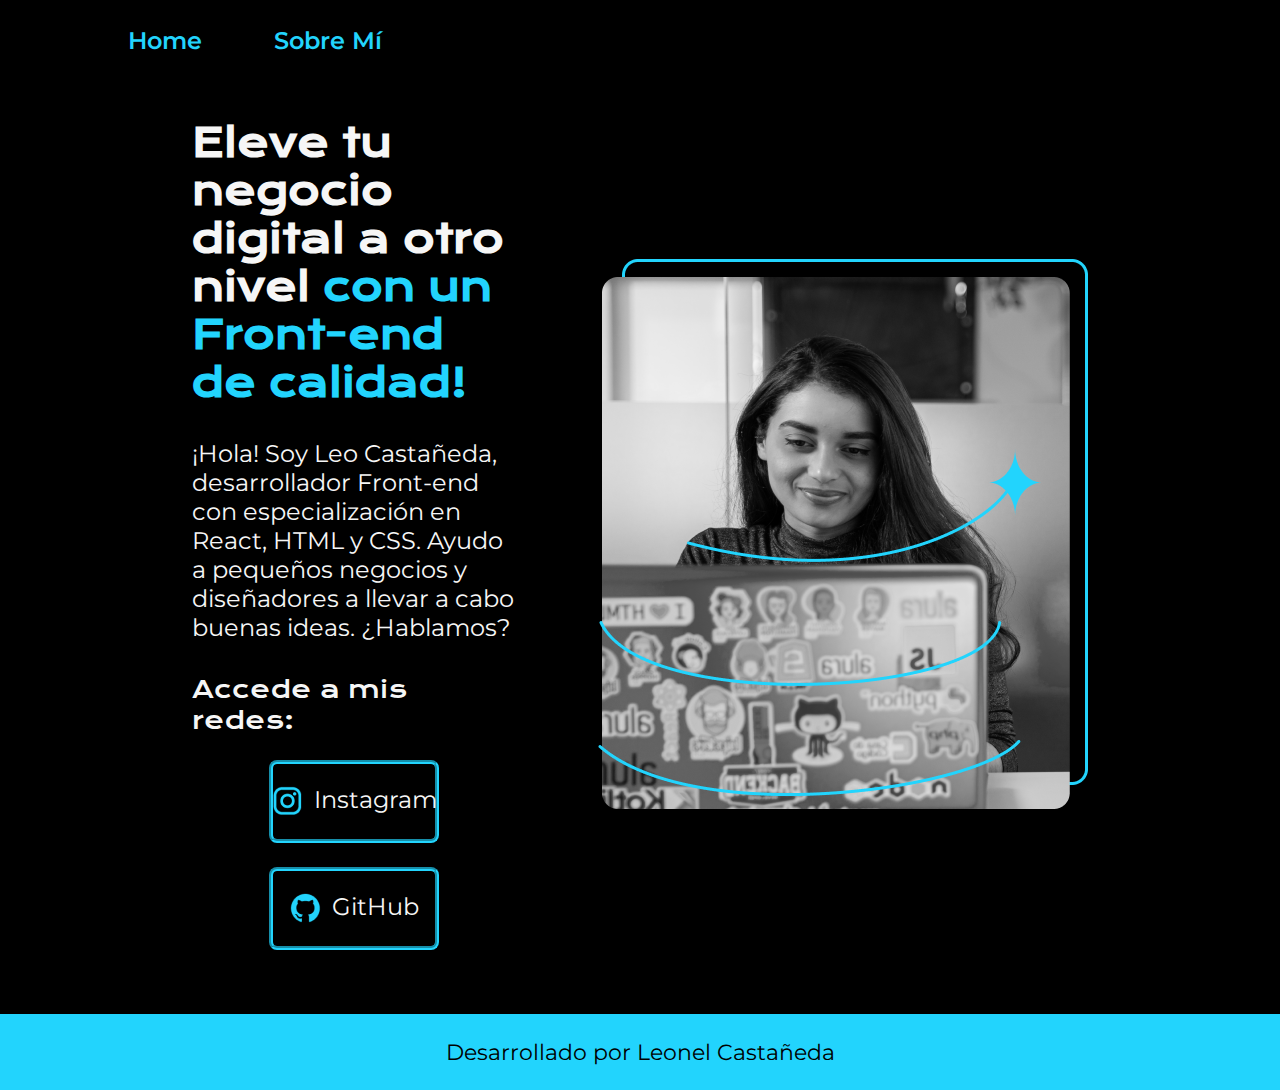
<file: index.html>
<!DOCTYPE html>
<html lang="es-MX">
<head>
    <meta charset="UTF-8">
    <meta name="viewport" content="width=device-width, initial-scale=.0">
    <title>Portafolio</title>

    <link rel="stylesheet" href="./styles/style.css">

</head>
<body>
        <header class="header">
            <nav class="header__menu">
                <a class="header__menu__link"href="index.html">Home</a>
                <a class="header__menu__link"href="about.html">Sobre Mí</a>

            </nav>
            
        </header>

        <main class="presentacion">

            <section class="presentacion__contenido">

            <h1 class="diseno__titulo">
                Eleve tu negocio digital a otro nivel
                <strong class="titulo-destaque"> con un Front-end de calidad!</strong></h1>

            <p class="presentacion_contenido_texto">¡Hola! Soy Leo Castañeda, 
                desarrollador Front-end con 
                especialización en React, HTML y CSS. Ayudo a pequeños 
                negocios y diseñadores a llevar a cabo buenas ideas. 
                ¿Hablamos?

             </p>
             
             <div class="presentacion__enlaces">
                <h2 class="presentacion__enlaces__subtitulo">Accede a mis redes:</h2>
             <a class="presentacion__enlace__link" href="https://www.instagram.com/">
                <img src="./assets/instagram.png" alt="se presenta el cono de instagram dentro del boton de enlace de instagram">
                Instagram</a>

             <a class="presentacion__enlace__link" href="https://github.com/">

                <img src="./assets/github.png" alt="se presenta el cono de GitHub dentro del boton de enlace de GitHub">
                GitHub</a>

            </div>
            </section>
            <img src="./assets/Imagem.png" alt="Imagen de Ana Garcia trabajando">
        
        </main>
        
        <footer class="footer">
            <p>Desarrollado por Leonel Castañeda </p>
        </footer>

        <div>

        </div>
</body>

    </html>
</file>
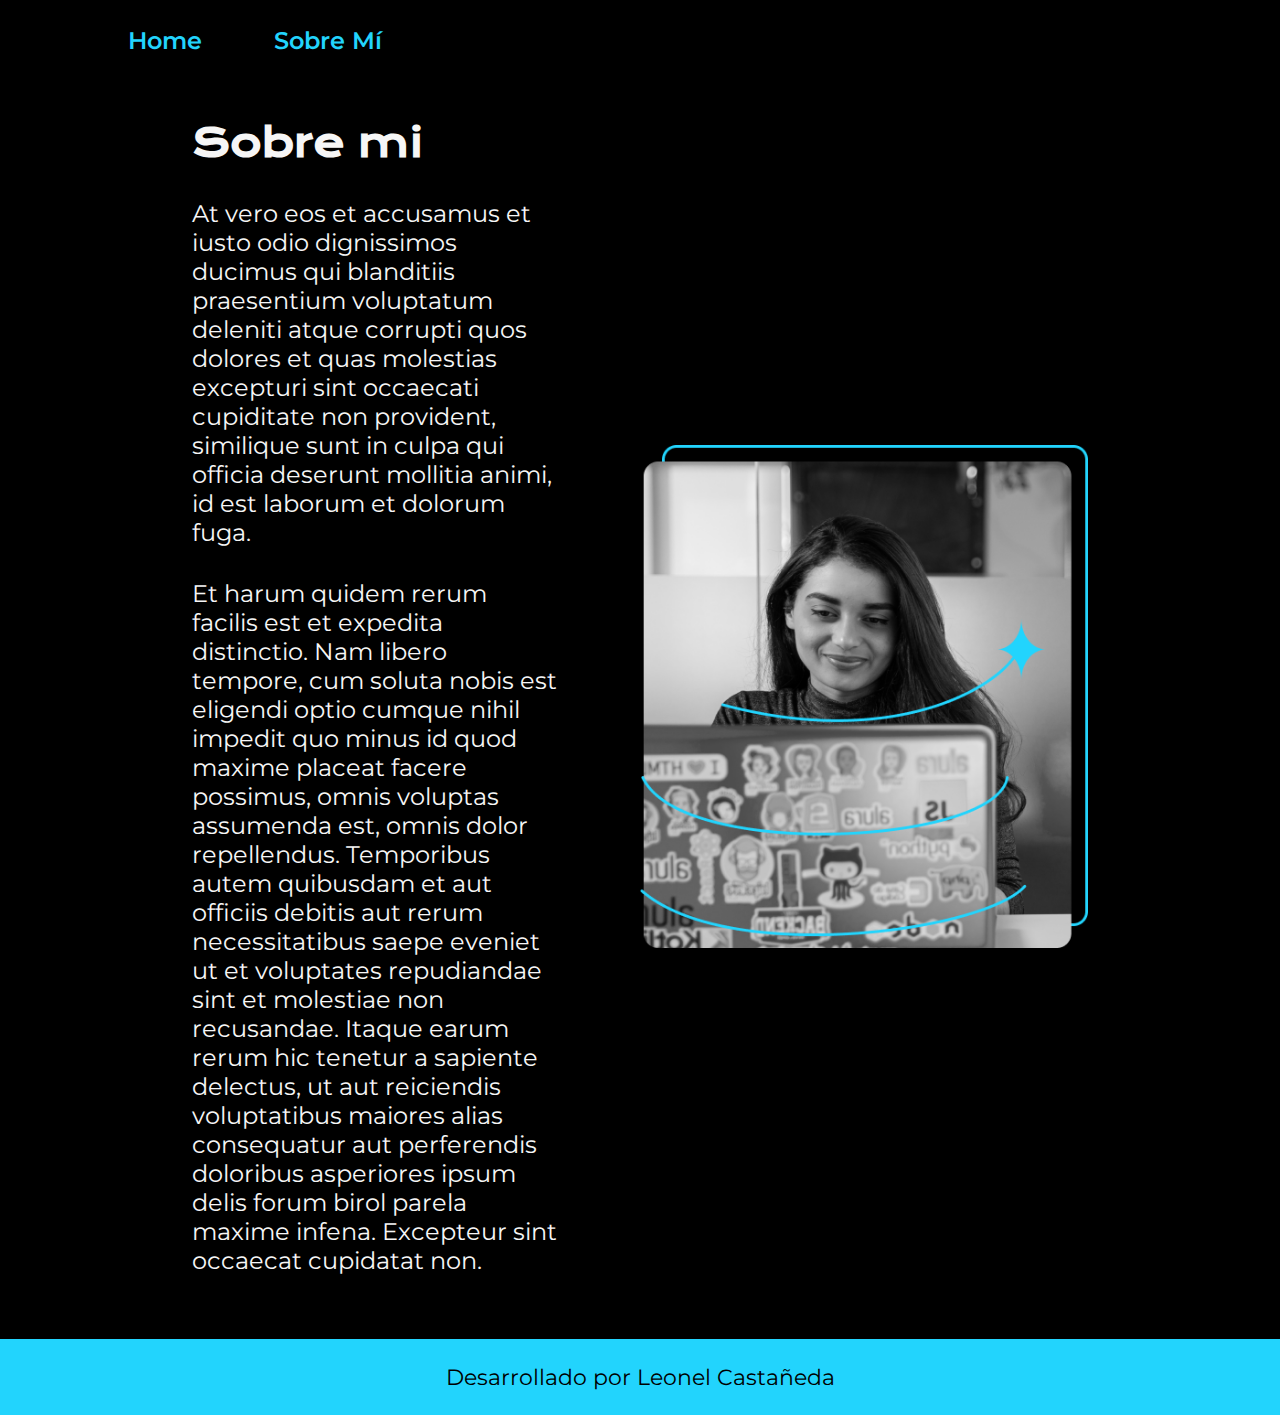
<file: about.html>
<!DOCTYPE html>
<html lang="es-MX">
<head>
    <meta charset="UTF-8">
    <meta name="viewport" content="width=device-width, initial-scale=1.0">
    <title>Sobre mi</title>
    <link rel="stylesheet" href="./styles/style.css">
</head>
<body>
    <header class="header">
        <nav class="header__menu">
            <a class="header__menu__link"href="index.html">Home</a>
            <a class="header__menu__link"href="about.html">Sobre Mí</a>

        </nav>
        </header> 
        <main class="presentacion">
            <section class="presentacion__contenido">
                <h1 class="diseno__titulo">Sobre mi</h1>
                <p class="presentacion_contenido_texto">At vero eos et accusamus et iusto odio dignissimos ducimus qui blanditiis praesentium voluptatum deleniti atque corrupti
                     quos dolores et quas molestias excepturi sint occaecati cupiditate non provident, similique sunt in culpa qui officia deserunt
                      mollitia animi, id est laborum et dolorum fuga.</p>
                <p class="presentacion_contenido_texto">Et harum quidem rerum facilis est et expedita distinctio. Nam libero tempore, cum soluta nobis est eligendi optio cumque 
                    nihil impedit quo minus id quod maxime placeat facere possimus, omnis voluptas assumenda est, omnis dolor repellendus. 
                    Temporibus autem quibusdam et aut officiis debitis aut rerum necessitatibus saepe eveniet ut et voluptates repudiandae sint et 
                    molestiae non recusandae. Itaque earum rerum hic tenetur a sapiente delectus, ut aut reiciendis voluptatibus maiores alias 
                    consequatur aut perferendis doloribus asperiores ipsum delis forum birol parela maxime infena. Excepteur sint occaecat 
                    cupidatat non.</p>

            </section>
            <img class="presentacion__imagen"  src="./assets/Imagem.png" alt="Imagen de Ana Garcia trabajando">

        </main>
        <footer class="footer">
            <p>Desarrollado por Leonel Castañeda </p>
        </footer>

</body>
</html>
</file>
<file: styles/style.css>
@import url('https://fonts.googleapis.com/css2?family=Krona+One&family=Montserrat:ital,wght@0,100..900;1,100..900&display=swap');

:root{
    --color-primario: #000000;
    --color-secundario: #F6F6F6;
    --color-terciario: #22D4FD;
    --color-hover: #272727;

    --fuente-monserrat:'Montserrat', sans-serif;
    --fuente-krona: 'Krona One', sans-serif;
}

     
 * {
     padding: 0;
     margin: 0;


 }


    
    
    body {

        background-color: var(--color-primario);
        color: var(--color-secundario);
        box-sizing: border-box;
        }
        

        .header {

            padding: 2% 0% 0% 10% ;



        }

        .header__menu {
            display: flex;
            gap: 4.5rem ;

        }

        .header__menu__link {
            font-family: var(--fuente-monserrat) ;
            font-size: 1.5rem;
            font-weight: 600;
            color: var(--color-terciario);
            text-decoration: none;
        }
       

        .presentacion {

            display: flex;
            padding: 5% 15%;
            align-items: center;
            justify-content: space-between;
            gap: 82px ;
   
           }
       
           .presentacion__contenido{

            width: 50%;
            display: flex;
            flex-direction: column;
            gap: 2rem;
            /*padding: 5rem;*/
           }

.diseno__titulo{
    font-size: 2.4rem;
    font-family: var(--fuente-krona);
}

.titulo-destaque {
    color: var(--color-terciario);
    
    }

.presentacion_contenido_texto{

    font-size: 1.5rem;
    font-family: var(--fuente-monserrat);
}

.presentacion__enlaces {

    display: flex;
    justify-content: space-evenly;
    flex-direction: column;
    align-items: center;
    gap: 1.5rem;

}

.presentacion__enlaces__subtitulo{

    font-family: var(--fuente-krona);
    font-size: 1.5rem ;
    font-weight: 400;

}

.presentacion__enlace__link{

    

    width: 50%;
    text-align: center;
    padding: 21.5px 0;
    border-radius: 0.5rem;   
    font-size: 1.5rem;
    font-weight: 600px;
    text-decoration: none;
    color:var(--color-secundario);
    font-family: var(--fuente-monserrat);
    border: 0.3rem groove var(--color-terciario);
    display: flex;
    justify-content: center;
    gap: 0.6rem;

}

.presentacion__enlace__link:hover {

    cursor: cell;

    background-color:var(--color-hover);
}

.presentacion__imagen{

width: 50%;

}

.footer {

background-color:  var(--color-terciario);
padding: 1.5rem;
color:var(--color-primario);
text-align: center;
font-family: var(--fuente-monserrat);
font-size: 1.4rem;
font-weight: 400;
}

@media (max-width: 1200px){

    .header{

        padding: 10%;
    }

    .header__menu{
        justify-content: center;

    }


.presentacion{

    flex-direction: column-reverse ;
    padding: 5%;
}

.presentacion__contenido{

    width: auto;
}

}
</file>
